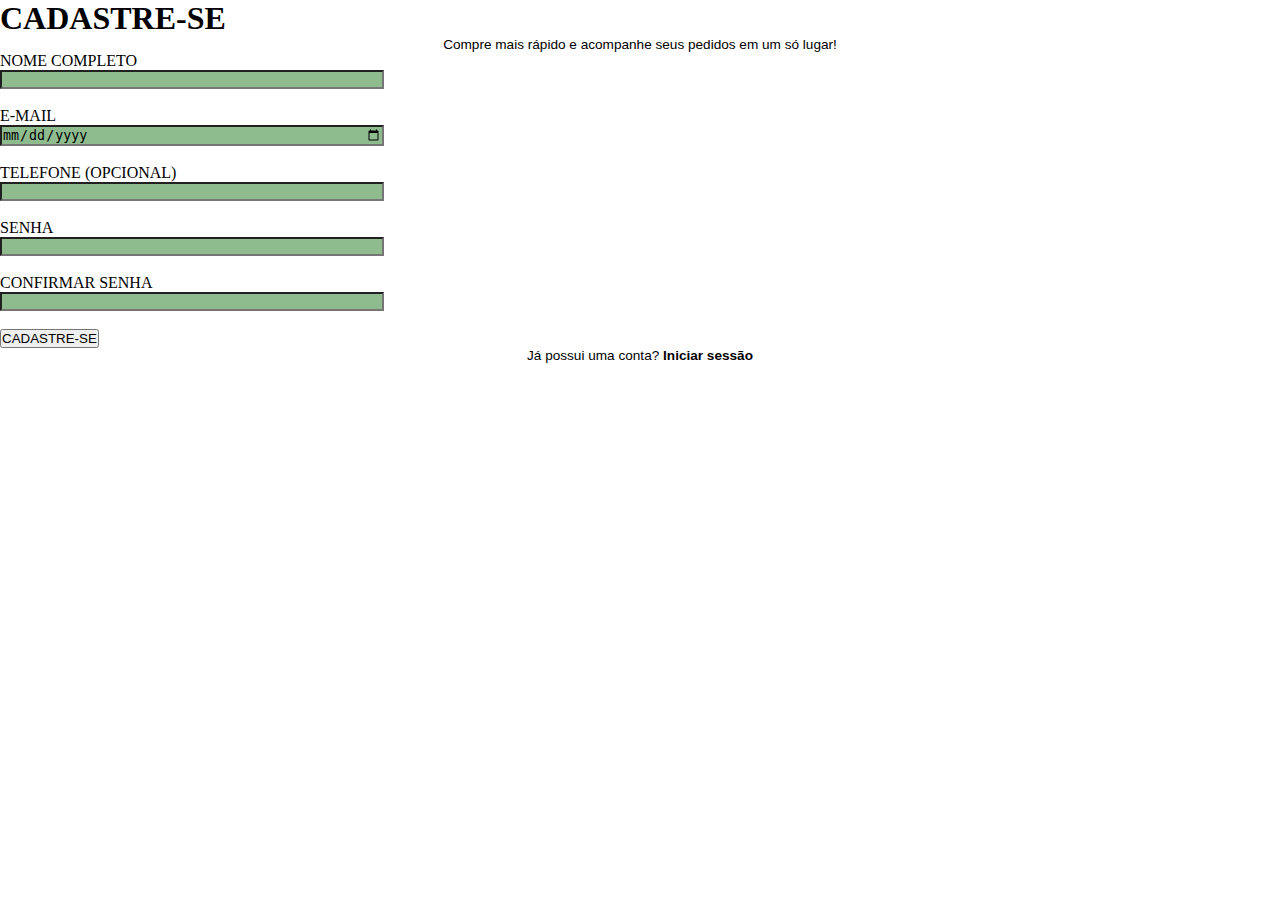
<file: cadastre-se.html>
<!DOCTYPE html>
<html lang="pt-br">
<head>
    <meta charset="UTF-8">
    <meta name="viewport" content="width=device-width, initial-scale=1.0">
   
    <link rel="stylesheet" href="./CSS/style.css">

</head>
<body>
 
        <h1> CADASTRE-SE</h1> 

        <p>Compre mais rápido e acompanhe seus pedidos em um só lugar!</p> 
        <label>NOME COMPLETO</label><br>
        <input type="text"> <br> <br>
        <label>E-MAIL</label> <br>
        <input type="date"> <br> <br>
        <label>TELEFONE (OPCIONAL)</label> <br>
        <input type="number"> <br> <br>
        <label>SENHA</label> <br>
        <input type="number"> <br> <br>
        <label>CONFIRMAR SENHA</label> <br>
        <input type="number"> <br> <br>

    </div>
     
    <button>CADASTRE-SE</button>  
    
    <P>Já possui uma conta? <B>Iniciar sessão</B></P>
    

</body>
</html>
</file>
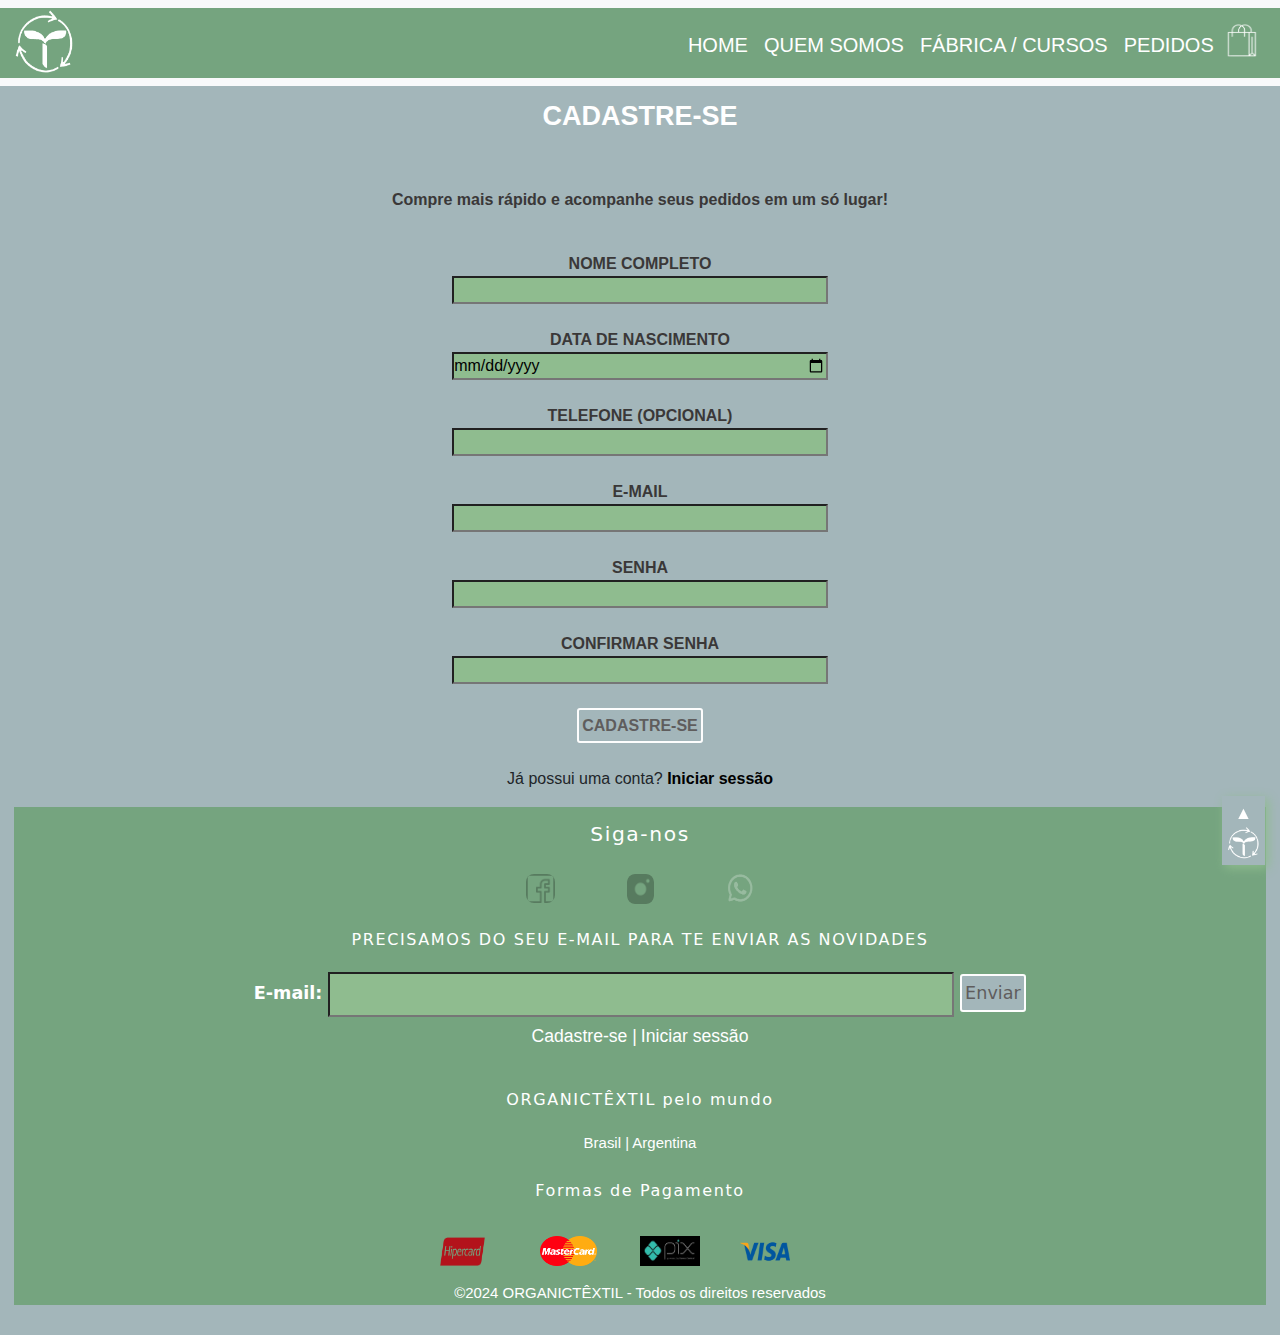
<file: index02.html>
<!DOCTYPE html>
<html lang="pt-br">
<head>
    <meta charset="UTF-8">
    <meta name="viewport" content="width=device-width, initial-scale=1.0">
    <link href="https://cdn.jsdelivr.net/npm/bootstrap@5.3.3/dist/css/bootstrap.min.css" rel="stylesheet"
      integrity="sha384-QWTKZyjpPEjISv5WaRU9OFeRpok6YctnYmDr5pNlyT2bRjXh0JMhjY6hW+ALEwIH" crossorigin="anonymous">
  
    <link rel="stylesheet" href="./CSS/style.css">

</head>
<body>

    <header id="header">
        <nav class="navbar navbar-expand-lg bg-body-tertiary">
          <div class="container-fluid">
            <img src="./IMG/logo.png" width="65px" height="70px" alt="Logo da empresa">
            <button class="navbar-toggler" type="button" data-bs-toggle="collapse" data-bs-target="#navbarNav" aria-controls="navbarNav" aria-expanded="false" aria-label="Toggle navigation">
              <span class="navbar-toggler-icon"></span>
            </button>
            <div  class="collapse navbar-collapse" id="navbarNav">
              <ul class="navbar-nav">
                <li class="nav-item">
                  <a id="letra" id="letra1" class="nav-link active" aria-current="page" href="./index.html">HOME</a>
                </li>
                <li class="nav-item">
                  <a id="letra" class="nav-link" href="./index05.html">QUEM SOMOS</a>
                </li>
                <li class="nav-item">
                  <a id="letra" class="nav-link" href="./index04.html">FÁBRICA / CURSOS</a>
                </li>
                <li class="nav-item">
                  <a id="letra" class="nav-link" href="./carrinho.html">PEDIDOS</a>
                </li>
                <li>
                  <a href=" ">
                    <a href="./carrinho.html"> <img class="sacola" src="./IMG/sacola.png"  width="38px" height="38px" alt=""> </a>
                  </a>
                </li>
              </ul> 
            </div>
          </div>
        </nav>
      </header>
    

        <div class="fundo">
            <h1 class="titulo"> CADASTRE-SE</h1> <br> <br>
         <div class="conteudosesao">
            <P class="PC"><b>Compre mais rápido e acompanhe seus pedidos em um só lugar!</b></P> <br>
            <label><b>NOME COMPLETO</b></label><br> 
            <input type="text"> <br> <br> 
            <label><b>DATA DE NASCIMENTO</b></label> <br> 
            <input type="date"> <br> <br>
            <label><b>TELEFONE (OPCIONAL)</b></label> <br>
            <input type="text"> <br> <br>
            <label><b>E-MAIL</b></label> <br>
            <input type="email"> <br> <br>
            <label><b>SENHA</b></label> <br>  
            <input type="password"> <br> <br>
            <label><b>CONFIRMAR SENHA</b></label> <br> 
            <input type="password"> <br> <br>

            <a href="./index.html"> <button class="botao2"> <b>CADASTRE-SE</b></button>  <br> <br></a>
        </div>
       
    
     <P class="PC">Já possui uma conta? <a class="sesao" href="./index03.html"><B>Iniciar sessão</B></a></P>
    
    
<footer>
      <a id="top" href="#">&#9650;<br> <img src="./IMG/logo.png" width="35em" height="35em" alt=""> </a>
      <h2 id="h2">Siga-nos</h2>
      <div class="redes">
          <a href="#"><img class="img" src="./IMG/facebook.png" width="29" height="29" /></a>
          <a href="#"><img class="img" src="./IMG/instagram.png" width="27" height="30" /></a>
          <a href="#"><img class="img" src="./IMG/whatsapp.png" width="26" height="30" /></a>
      </div>
    
      <div>
          <h2>PRECISAMOS DO SEU E-MAIL PARA TE ENVIAR AS NOVIDADES</h2>
          <div class="labelInput">
              <label><b>E-mail: </b></label>
             <span><input type="text" class="input"> <button class="botao2"> Enviar</button></span>
          </div>
          <div id="letrao">
            <p class="letras"><a href="./index02.html">Cadastre-se |</a></p><p id="sessãoca" class="letras"><a href="./index03.html">Iniciar sessão</a></p>
          </div>
          <h2>ORGANICTÊXTIL pelo mundo</h2>
          <p class="paises">Brasil | Argentina </p>
    
          <div id="pagamento">
              <h3>Formas de Pagamento</h3>
              <div id="cartao1">
                  <img src="./IMG/hipercard.png" width="45" height="29">
                  <img src="./IMG/mastercard.png" width="57" height="30">
                  <img src="./IMG/pix.jpeg" width="60" height="30">
                  <img src="./IMG/visa.png" width="50" height="37">
              </div>
          </div>
      </div>
      <p class="rodape"> ©2024 ORGANICTÊXTIL - Todos os direitos reservados</p>
</footer>

<script src="https://cdn.jsdelivr.net/npm/bootstrap@5.3.3/dist/js/bootstrap.bundle.min.js"
integrity="sha384-YvpcrYf0tY3lHB60NNkmXc5s9fDVZLESaAA55NDzOxhy9GkcIdslK1eN7N6jIeHz"
crossorigin="anonymous"></script>

</body>
</html>
</file>
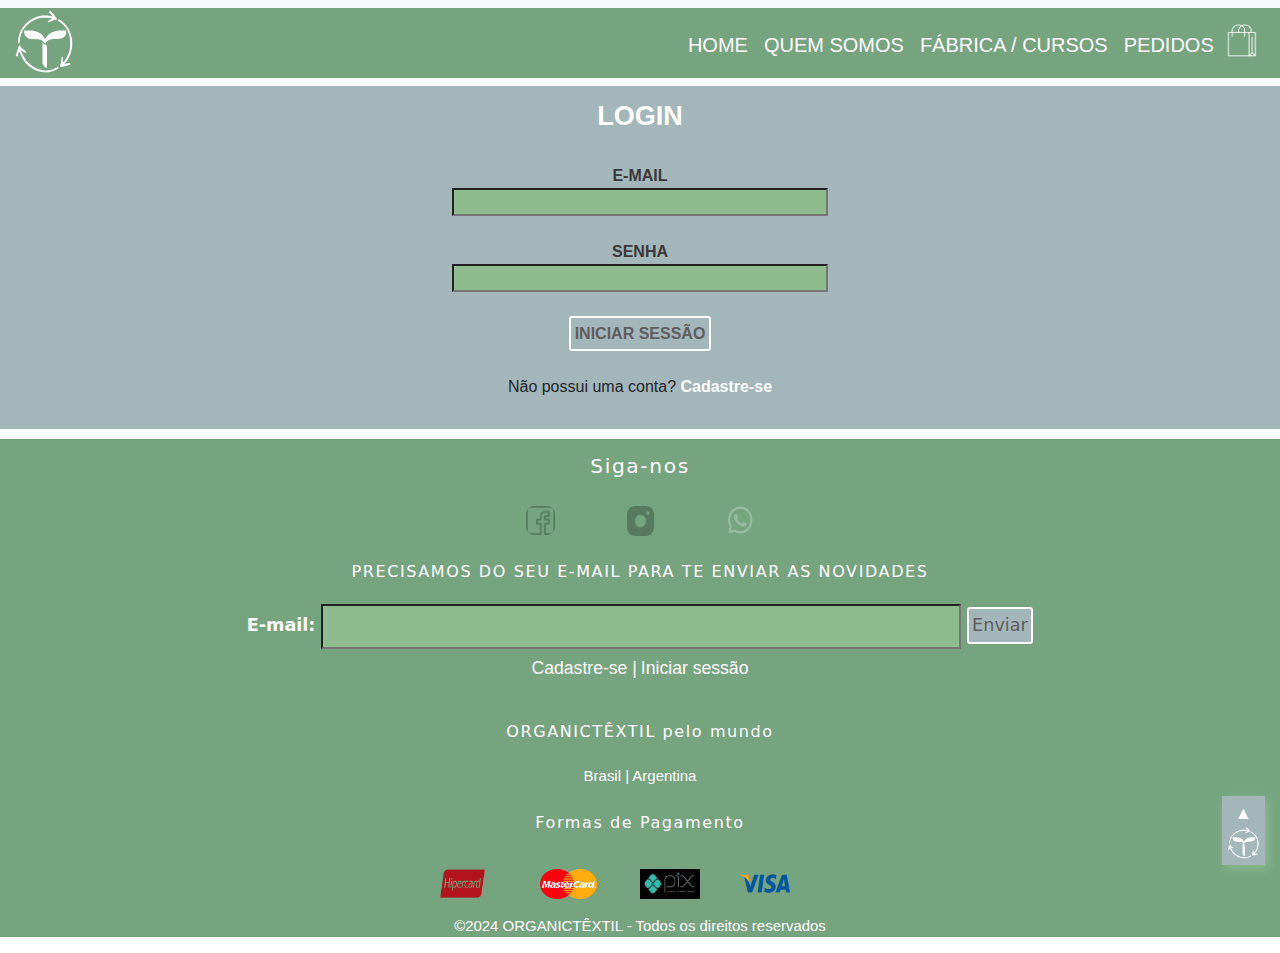
<file: index03.html>
<!DOCTYPE html>
<html lang="en">
<head>
    <meta charset="UTF-8">
    <meta name="viewport" content="width=device-width, initial-scale=1.0">
    <title>Document</title>
    <link href="https://cdn.jsdelivr.net/npm/bootstrap@5.3.3/dist/css/bootstrap.min.css" rel="stylesheet"
      integrity="sha384-QWTKZyjpPEjISv5WaRU9OFeRpok6YctnYmDr5pNlyT2bRjXh0JMhjY6hW+ALEwIH" crossorigin="anonymous">
    <link rel="stylesheet" href="./CSS/style.css">
</head>
<body>

    <header id="header">



        <nav class="navbar navbar-expand-lg bg-body-tertiary">
          <div class="container-fluid">
            <img src="./IMG/logo.png" width="65px" height="70x" alt="Logo da empresa">
            <button class="navbar-toggler" type="button" data-bs-toggle="collapse" data-bs-target="#navbarNav" aria-controls="navbarNav" aria-expanded="false" aria-label="Toggle navigation">
              <span class="navbar-toggler-icon"></span>
            </button>
            <div  class="collapse navbar-collapse" id="navbarNav">
              <ul class="navbar-nav">
                <li class="nav-item">
                  <a id="letra" class="nav-link active" aria-current="page" href="./index.html">HOME</a>
                </li>
                <li class="nav-item">
                  <a id="letra" class="nav-link" href="./index05.html">QUEM SOMOS</a>
                </li>
                <li class="nav-item">
                  <a id="letra" class="nav-link" href="./index04.html">FÁBRICA / CURSOS</a>
                </li>

                <li class="nav-item">
                  <a id="letra" class="nav-link" href="./carrinho.html">PEDIDOS</a>
                </li>
              
                <li>
                  <a href=" ">
                    <a href="./carrinho.html"> <img class="sacola" src="./IMG/sacola.png"  width="38px" height="38px" alt=""> </a>
                  </a>
                </li>
              </ul>
              
            </div>
            
          </div>
        </nav>
      
         
      </header>

    <div class="fundo">
        <h1 class="titulo"> LOGIN</h1> <br> 

        <div class="conteudosesao">
            <label><b>E-MAIL</b></label><br>
            <input type="text"> <br> <br>
            <label><b>SENHA</b></label><br>
            <input type="password"> <br> <br>

            <a href="./index.html"><button class="botao2"> <b>INICIAR SESSÃO</b></button> </a>
     
        </div> <br>
   

        <P class="PC">Não possui uma conta? <a class="sesao1" href="./index02.html"><B>Cadastre-se</B></a></P>
    </div>
    
<footer>
      <a id="top" href="#">&#9650;<br> <img src="./IMG/logo.png" width="35em" height="35em" alt=""> </a>
      <h2 id="h2">Siga-nos</h2>
      <div class="redes">
          <a href="#"><img class="img" src="./IMG/facebook.png" width="29" height="29" /></a>
          <a href="#"><img class="img" src="./IMG/instagram.png" width="27" height="30" /></a>
          <a href="#"><img class="img" src="./IMG/whatsapp.png" width="26" height="30" /></a>
      </div>
    
      <div>
          <h2>PRECISAMOS DO SEU E-MAIL PARA TE ENVIAR AS NOVIDADES</h2>
          <div class="labelInput">
              <label><b>E-mail: </b></label>
             <span><input type="text" class="input"> <button class="botao2"> Enviar</button></span>
          </div>
          <div id="letrao">
            <p class="letras"><a href="./index02.html">Cadastre-se |</a></p><p id="sessãoca" class="letras"><a href="./index03.html">Iniciar sessão</a></p>
          </div>
          <h2>ORGANICTÊXTIL pelo mundo</h2>
          <p class="paises">Brasil | Argentina </p>
    
          <div id="pagamento">
              <h3>Formas de Pagamento</h3>
              <div id="cartao1">
                  <img src="./IMG/hipercard.png" width="45" height="29">
                  <img src="./IMG/mastercard.png" width="57" height="30">
                  <img src="./IMG/pix.jpeg" width="60" height="30">
                  <img src="./IMG/visa.png" width="50" height="37">
              </div>
          </div>
      </div>
      <p class="rodape"> ©2024 ORGANICTÊXTIL - Todos os direitos reservados</p>
</footer>

    
        <script src="https://cdn.jsdelivr.net/npm/bootstrap@5.3.3/dist/js/bootstrap.bundle.min.js"
    integrity="sha384-YvpcrYf0tY3lHB60NNkmXc5s9fDVZLESaAA55NDzOxhy9GkcIdslK1eN7N6jIeHz"
    crossorigin="anonymous"></script>
        

       
</body>
</html>
</file>
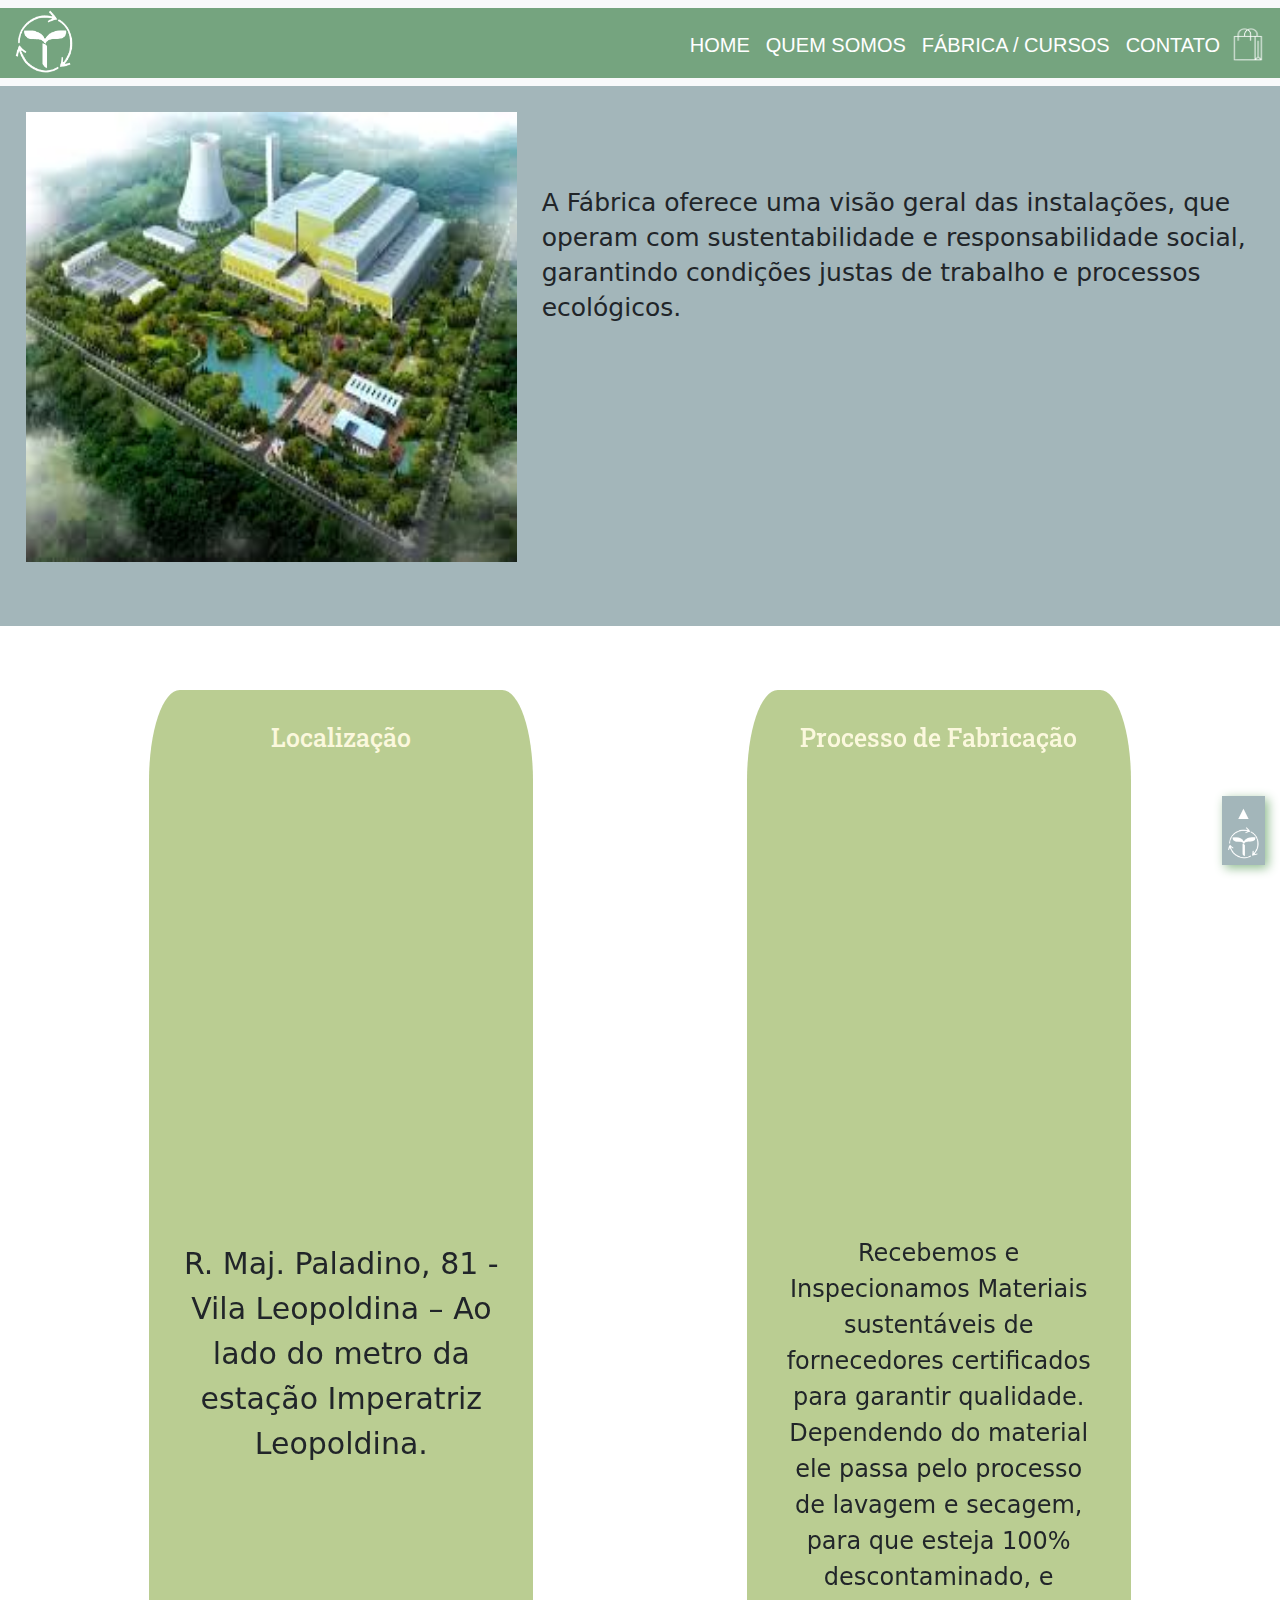
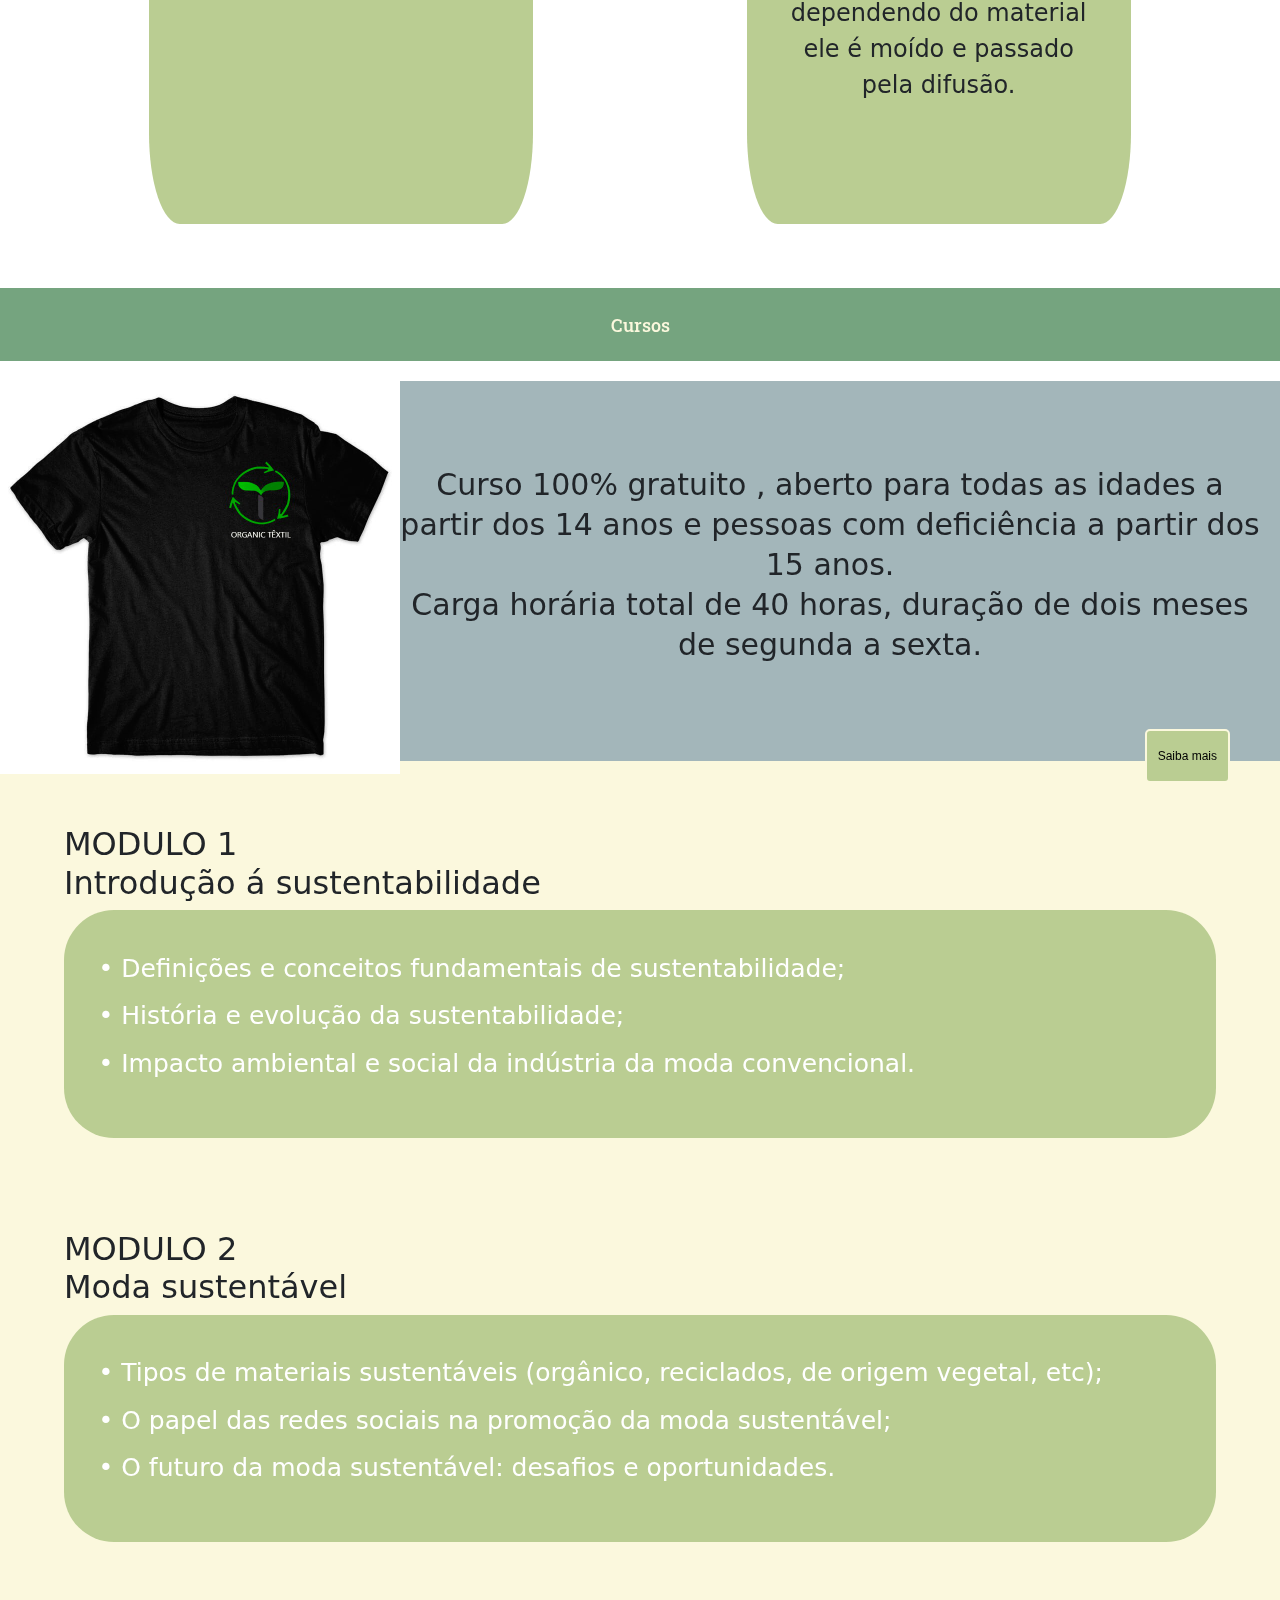
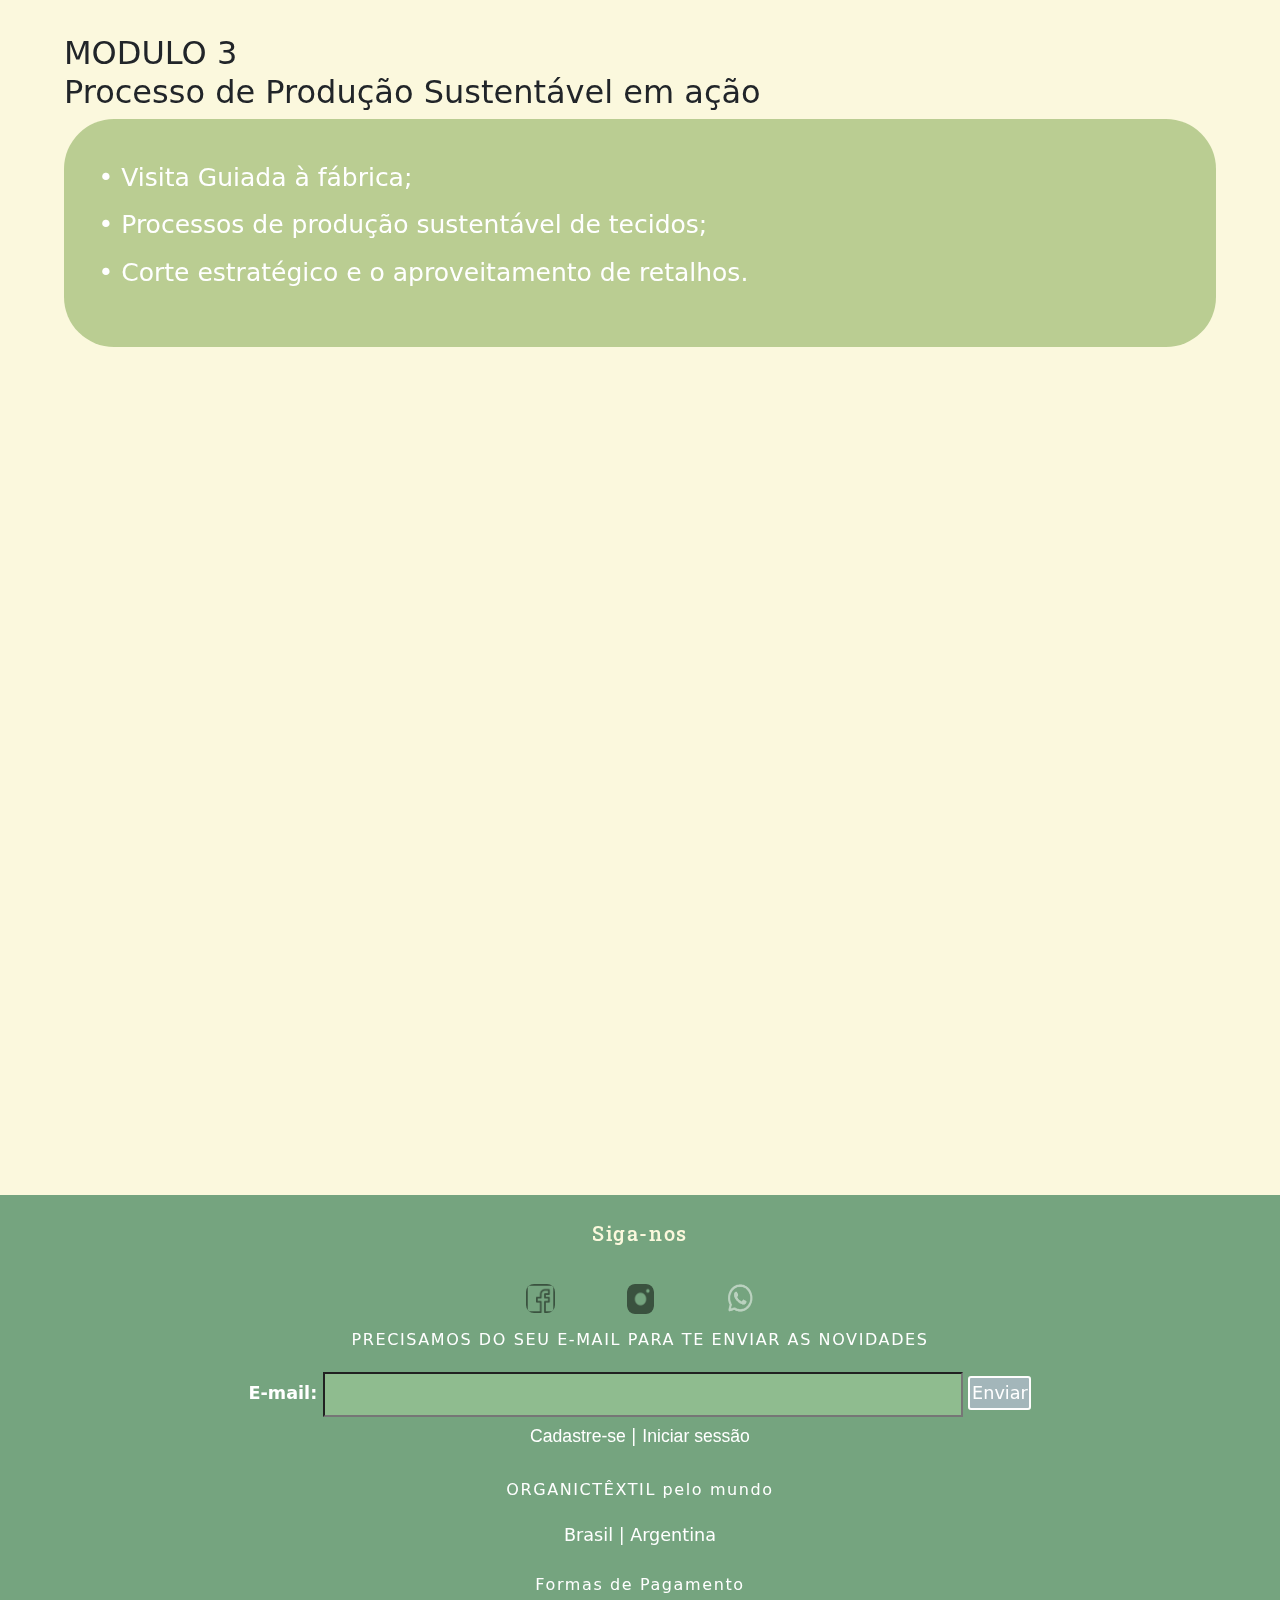
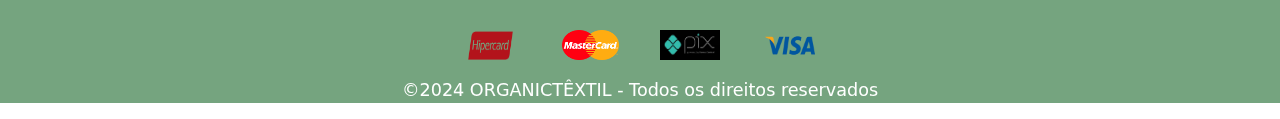
<file: index04.html>
<!DOCTYPE html>
<html lang="pt-br">

<head>
  <meta charset="UTF-8">
  <meta name="viewport" content="width=device-width, initial-scale=1.0">
  <link href="https://cdn.jsdelivr.net/npm/bootstrap@5.3.3/dist/css/bootstrap.min.css" rel="stylesheet"
    integrity="sha384-QWTKZyjpPEjISv5WaRU9OFeRpok6YctnYmDr5pNlyT2bRjXh0JMhjY6hW+ALEwIH" crossorigin="anonymous">

  <link rel="preconnect" href="https://fonts.googleapis.com">
  <link rel="preconnect" href="https://fonts.gstatic.com" crossorigin>
  <link rel="stylesheet" href="./CSS/style02.css">
  <link href="https://fonts.googleapis.com/css2?family=Roboto+Slab:wght@100..900&display=swap" rel="stylesheet">
  <title>Fábrica</title>
</head>

<body>
  <header id="header">


    <nav class="navbar navbar-expand-lg bg-body-tertiary">
      <div class="container-fluid">
        <div id="logo">
          <img src="./IMG/logo.png" width="65px" height="70x" alt="Logo da empresa">
        </div>
        <button class="navbar-toggler" type="button" data-bs-toggle="collapse" data-bs-target="#navbarNav"
          aria-controls="navbarNav" aria-expanded="false" aria-label="Toggle navigation">
          <span class="navbar-toggler-icon"></span>
        </button>
        <div class="collapse navbar-collapse" id="navbarNav">
          <ul class="navbar-nav">
            <li class="nav-item">
              <a href="./index.html" id="letra" class="nav-link active" aria-current="page" href="#">HOME</a>
            </li>
            <li class="nav-item">
              <a id="letra" class="nav-link" href="./index05.html">QUEM SOMOS</a>
            </li>
            <li class="nav-item">
              <a id="letra" class="nav-link" href="./index04.html">FÁBRICA / CURSOS</a>
            </li>
            <li class="nav-item">
              <a id="letra" class="nav-link" href="./index05.html">CONTATO</a>
            </li>
            <li>
              <a href=" ">
                <img class="sacola" src="./IMG/sacola.png" width="38px" height="38px" alt="">
              </a>
            </li>
          </ul>

        </div>

      </div>
    </nav>


  </header>

  <main>
    <div id="fundo">
      <img id="imagem2" src="./IMG/fabrica.jfif" alt="">
      <p id="parafabrica">A Fábrica oferece uma visão geral das instalações, que operam com sustentabilidade e
        responsabilidade
        social, garantindo condições justas de trabalho e processos ecológicos.</p>
    </div>
    <div id="container2">
      <div id="card1">
        <h5 class="cor">Localização</h5>

        <iframe id="mapa"
          src="https://www.google.com/maps/embed?pb=!1m18!1m12!1m3!1d3658.2541371203524!2d-46.73894527374404!3d-23.52336019806278!2m3!1f0!2f0!3f0!3m2!1i1024!2i768!4f13.1!3m3!1m2!1s0x94cef8c898d74e07%3A0x7cb0605998ec19c0!2sR.%20Maj.%20Paladino%2C%2081%20-%20Vila%20Leopoldina%2C%20S%C3%A3o%20Paulo%20-%20SP%2C%2005307-000!5e0!3m2!1spt-BR!2sbr!4v1718921956042!5m2!1spt-BR!2sbr"
          style="border:0;" allowfullscreen="" loading="lazy" referrerpolicy="no-referrer-when-downgrade"></iframe>

        <p id="Localização">R. Maj. Paladino, 81 - Vila Leopoldina – Ao lado do metro da estação Imperatriz Leopoldina.
        </p>
      </div>
      <div id="card2">
        <h5 class="cor">Processo de Fabricação</h5>
        <iframe class="iframe" src="https://www.youtube.com/embed/99Mi8GKjaao?si=60jTFEF-mqyT2Sl1"
          title="YouTube video player" frameborder="0"
          allow="accelerometer; autoplay; clipboard-write; encrypted-media; gyroscope; picture-in-picture; web-share"
          referrerpolicy="strict-origin-when-cross-origin" allowfullscreen></iframe>
        <p id="processo">Recebemos e Inspecionamos Materiais sustentáveis de fornecedores certificados para
          garantir qualidade. Dependendo do material ele passa pelo processo de lavagem e secagem, para que
          esteja 100% descontaminado, e dependendo do material ele é moído e passado pela difusão.</p>
      </div>
    </div>

    <div id="Cursos">
      <h1 id="h2">Cursos</h1>
      <!-- <button onclick="clica()" id="botaocamisa">X</button> -->
      <img onclick="clique()" id="imagem" src="./IMG/ddf15fe8-4ce2-4279-b348-63135787ff8d.jfif" alt="Camisa do curso">
      <div id="Cursos2">
        <p id="paracurso">Curso 100% gratuito , aberto para todas as idades a partir dos 14 anos e pessoas com
          deficiência a partir
          dos 15 anos.<br>Carga horária total de 40 horas, duração de dois meses de segunda a sexta.</p>
        <a target="_blank" href="https://youtube.com/shorts/BBNZoe2znXg?si=k-dwHq3TcMze3Azr">
          <button id="butao1">Saiba mais</button>
        </a>
      </div>
    </div>
    <div id="modulao">
      <div id="modulo">
        <h2 class="titulosmodos">MODULO 1<br> Introdução á sustentabilidade</h2>
        <div id="modulo1">
          <p id="sustentabilidade">
            • Definições e conceitos fundamentais de sustentabilidade;<br>

            • História e evolução da sustentabilidade;<br>

            • Impacto ambiental e social da indústria da moda convencional.</p>
        </div>

        <h2 class="titulosmodos">MODULO 2<br> Moda sustentável</h2>
        <div id="modulo2">
          <p id="moda">
            • Tipos de materiais sustentáveis (orgânico, reciclados, de origem vegetal, etc);<br>

            • O papel das redes sociais na promoção da moda sustentável;<br>

            • O futuro da moda sustentável: desafios e oportunidades.</p>
        </div>

        <h2 class="titulosmodos">MODULO 3<br> Processo de Produção Sustentável em ação</h2>
        <div id="modulo3">
          <p id="ação">
           • Visita Guiada à fábrica;<br> 

           • Processos de produção sustentável de tecidos;<br>

           • Corte estratégico e o aproveitamento de retalhos.</p>
        </div>
      </div>
  </main>

  <footer>
    <a id="top" href="#">&#9650;<br> <img src="./IMG/logo.png" width="35em" height="35em" alt=""> </a>
    <h2 id="h2">Siga-nos</h2>
    <div class="redes">
      <a href="#"><img class="img" src="./IMG/facebook.png" width="29" height="29" /></a>
      <a href="#"><img class="img" src="./IMG/instagram.png" width="27" height="30" /></a>
      <a href="#"><img class="img" src="./IMG/whatsapp.png" width="26" height="30" /></a>
    </div>

    <div>
      <h2>PRECISAMOS DO SEU E-MAIL PARA TE ENVIAR AS NOVIDADES</h2>
      <div class="labelInput">
        <label><b>E-mail: </b></label>
        <span> <input type="email" class="input"> <button class="botao4"> Enviar</button></span>
      </div>
      <p id="letras"><a href="./index02.html">Cadastre-se </a> | <a href="./index03.html">Iniciar sessão</a></p>
      <h2>ORGANICTÊXTIL pelo mundo</h2>
      <p class="paises">Brasil | Argentina</p>

      <div id="pagamento">
        <h3>Formas de Pagamento</h3>
        <div id="cartao1">
          <img src="./IMG/hipercard.png" width="45" height="29">
          <img src="./IMG/mastercard.png" width="57" height="30">
          <img src="./IMG/pix.jpeg" width="60" height="30">
          <img src="./IMG/visa.png" width="50" height="37">
        </div>
      </div>
    </div>
    <p class="rodape"> ©2024 ORGANICTÊXTIL - Todos os direitos reservados</p>
  </footer>

  <script src="https://cdn.jsdelivr.net/npm/bootstrap@5.3.3/dist/js/bootstrap.bundle.min.js"
    integrity="sha384-YvpcrYf0tY3lHB60NNkmXc5s9fDVZLESaAA55NDzOxhy9GkcIdslK1eN7N6jIeHz"
    crossorigin="anonymous"></script>
  <script src="./JS/main02.js"></script>
</body>

</html>
</file>
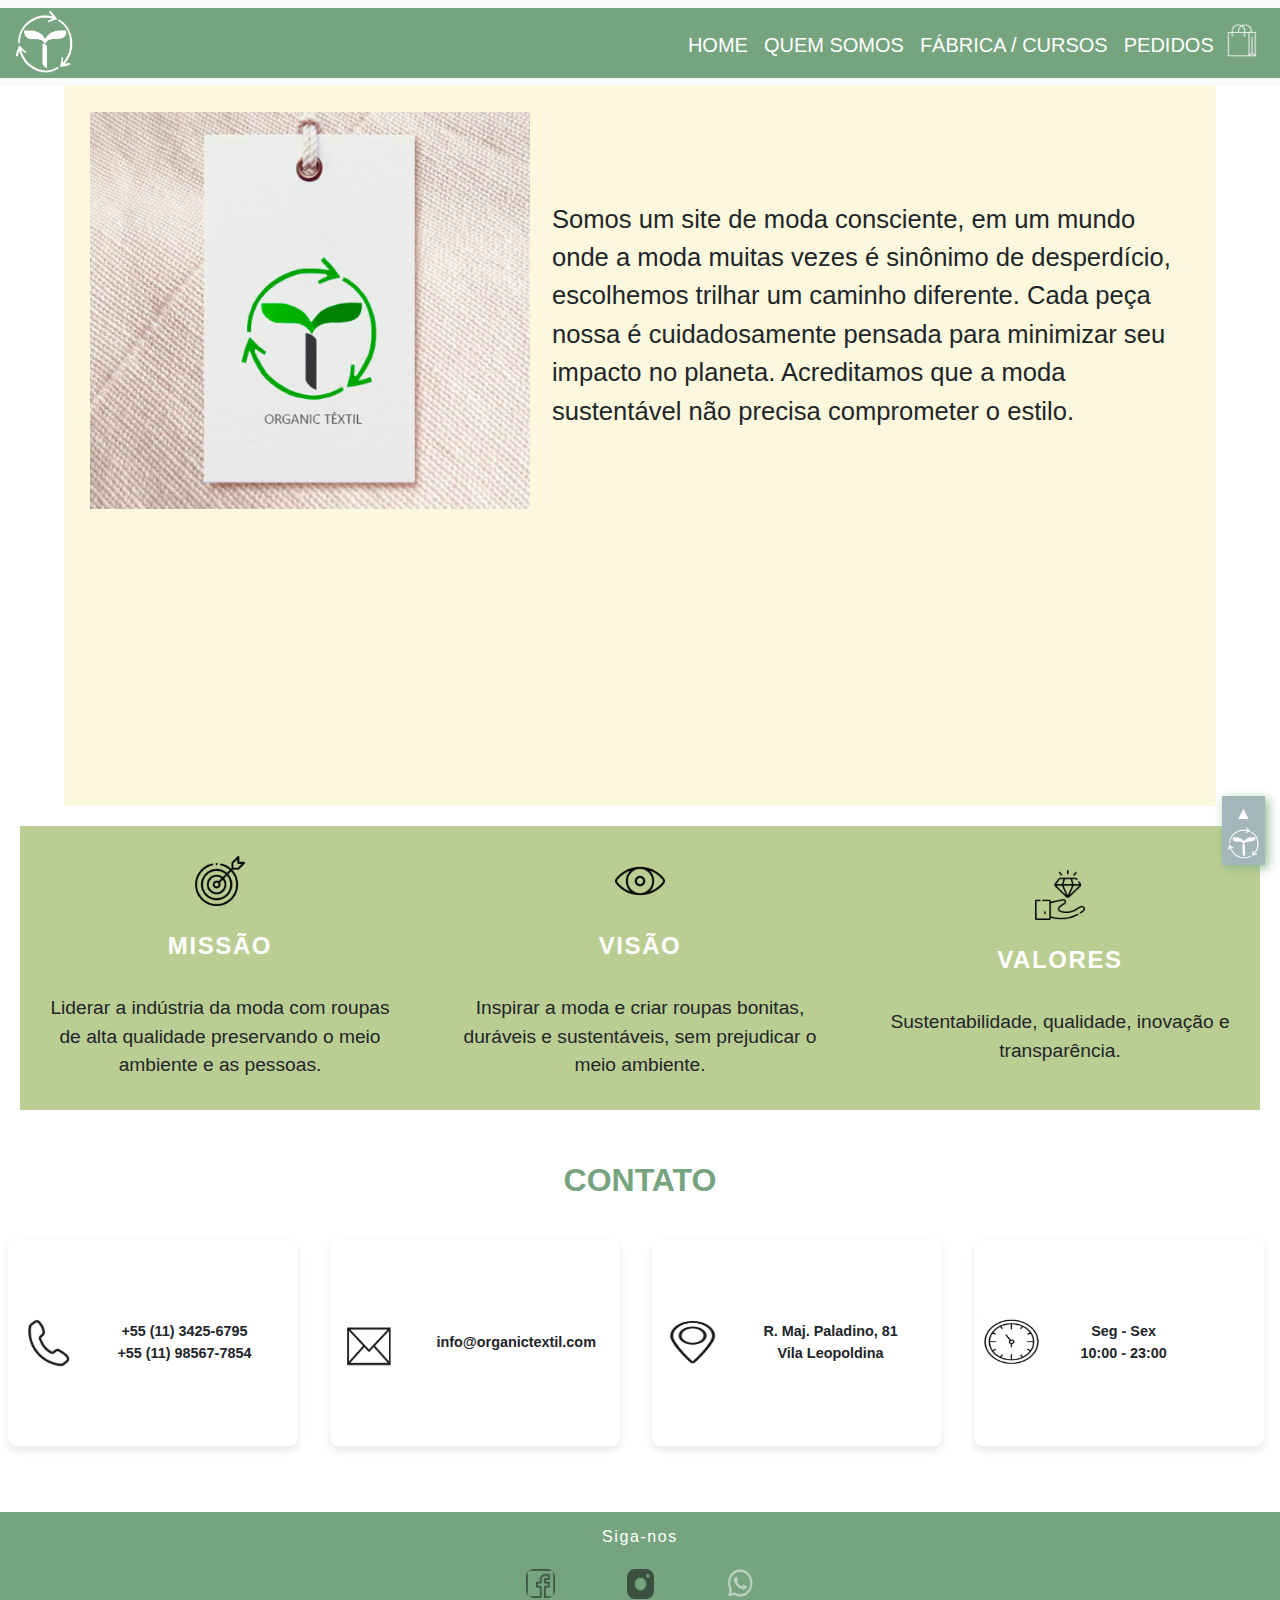
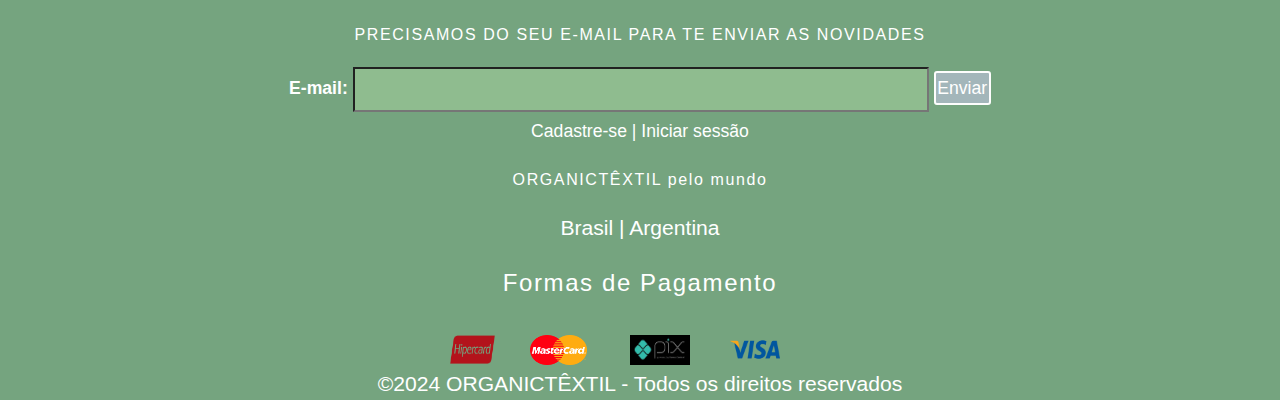
<file: index05.html>
<!DOCTYPE html>
<html lang="pt-br">
<head>
    <meta charset="UTF-8">
    <meta name="viewport" content="width=device-width, initial-scale=1.0">
    <link href="https://cdn.jsdelivr.net/npm/bootstrap@5.3.3/dist/css/bootstrap.min.css" rel="stylesheet"
    integrity="sha384-QWTKZyjpPEjISv5WaRU9OFeRpok6YctnYmDr5pNlyT2bRjXh0JMhjY6hW+ALEwIH" crossorigin="anonymous">

    <title>Quem Somos - Organic Textil</title>
    <link rel="stylesheet" href="./CSS/style03.css">
</head>
<body>
  <header id="header">



    <nav class="navbar navbar-expand-lg bg-body-tertiary">
      <div class="container-fluid">
        <img src="./IMG/logo.png" width="65px" height="70px" alt="Logo da empresa">
        <button class="navbar-toggler" type="button" data-bs-toggle="collapse" data-bs-target="#navbarNav" aria-controls="navbarNav" aria-expanded="false" aria-label="Toggle navigation">
          <span class="navbar-toggler-icon"></span>
        </button>
        <div  class="collapse navbar-collapse" id="navbarNav">
          <ul class="navbar-nav">
            <li class="nav-item">
              <a href="./index.html" id="letra" class="nav-link active" aria-current="page" href="#">HOME</a>
            </li>
            <li class="nav-item">
              <a id="letra" class="nav-link" href="./index05.html">QUEM SOMOS</a>
            </li>
            <li class="nav-item">
              <a id="letra" class="nav-link" href="./index04.html">FÁBRICA / CURSOS</a>
            </li>
            <li class="nav-item">
              <a id="letra" class="nav-link" href="./carrinho.html">PEDIDOS</a>
            </li>
            <li>
              <a href="">
                <a href="./carrinho.html"> <img class="sacola" src="./IMG/sacola.png"  width="38px" height="38px" alt=""> </a>
              </a>
            </li>
          </ul>
          
        </div>
        
      </div>
    </nav>
  
     
  </header>

    <div class="intro">
        <img class="imagemetiqueta" src="./IMG/Etiqueta.png" alt="Imagem Representativa">
        <p class="texto">Somos um site de moda consciente, em um mundo onde a moda muitas vezes é sinônimo de desperdício, escolhemos trilhar um caminho diferente. Cada peça nossa é cuidadosamente pensada para minimizar seu impacto no planeta. Acreditamos que a moda sustentável não precisa comprometer o estilo. </p>
    </div>
    <div class="section">
        <div class="itensgrid">
            <img class="movimento" src="./IMG/alvo.png" alt="Ícone de Alvo">
            <h3><b>MISSÃO</b></h3>
            <p>Liderar a indústria da moda com roupas de alta qualidade preservando o meio ambiente e as pessoas.</p>
        </div>
        <div class="itensgrid">
            <img class="movimento" src="./IMG/olho2.png" alt="Ícone de Olho">
            <h3><b>VISÃO</b> </h3>
            <p>Inspirar a moda e criar roupas bonitas, duráveis e sustentáveis, sem prejudicar o meio ambiente.</p>
        </div>
        <div class="itensgrid" >
            <img class="movimento"src="./IMG/valores.png" alt="Ícone de Diamante"> 
            <h3><b>VALORES</b></h3>
            <p>Sustentabilidade, qualidade, inovação e transparência.</p>  
        </div>
    </div>

    <h2 id="contato">CONTATO</h2>

    <section class="embaixodaslogan">
     
      <div class="icones">
      <img src="./IMG/CONTATO.png" width="63px" height="56px" alt="">
      <p class="T1"><b> +55 (11) 3425-6795 <br> +55 (11) 98567-7854</b> </p>
      </div>
      
      <div class="icones">
      <img src="./IMG/E-MAIL.png" width="60px" height="70px" alt="">  
      <p class="T1" > <b>info@organictextil.com</b></p>
      </div>
    
      <div class="icones">
      <img src="./IMG/1localizaçao.png" width="65px" height="47px" alt=""> 
      <p class="T1"> <b>R. Maj. Paladino, 81 <br> Vila Leopoldina</b> </p>
      </div>

      <div class="icones">
        <img src="./IMG/relogio.png" width="60px" height="47px" alt=""> 
        <p class="T1"> <b> Seg - Sex  <br>10:00 - 23:00 <br></b> </p>
        </div>

  </section> <br> 

    <footer>
      <a id="top" href="#">&#9650;<br> <img src="./IMG/logo.png" width="35em" height="35em" alt=""> </a>
      <h2 id="h2">Siga-nos</h2>
      <div class="redes">
          <a href="#"><img class="img" src="./IMG/facebook.png" width="29" height="29" /></a>
          <a href="#"><img class="img" src="./IMG/instagram.png" width="27" height="30" /></a>
          <a href="#"><img class="img" src="./IMG/whatsapp.png" width="26" height="30" /></a>
      </div>
  
      <div>
          <h2>PRECISAMOS DO SEU E-MAIL PARA TE ENVIAR AS NOVIDADES</h2>
          <div class="labelInput">
            <label><b>E-mail:</b></label>
           <span><input type="text" class="input"> <button class="botao4"> Enviar</button></span>
          </div>
          <p id="letras"><a href="./index02.html">Cadastre-se </a> | <a href="./index03.html">Iniciar sessão</a></p>
          <h2>ORGANICTÊXTIL pelo mundo</h2>
          <p class="paises">Brasil | Argentina </p>
  
          <div id="pagamento">
              <h3>Formas de Pagamento</h3>
              <div id="cartao1">
                  <img src="./IMG/hipercard.png" width="45" height="29">
                  <img src="./IMG/mastercard.png" width="57" height="30">
                  <img src="./IMG/pix.jpeg" width="60" height="30">
                  <img src="./IMG/visa.png" width="50" height="37">
              </div>
          </div>
      </div>
      <p class="rodape"> ©2024 ORGANICTÊXTIL - Todos os direitos reservados</p>
  </footer>
  
        <script src="https://cdn.jsdelivr.net/npm/bootstrap@5.3.3/dist/js/bootstrap.bundle.min.js"
    integrity="sha384-YvpcrYf0tY3lHB60NNkmXc5s9fDVZLESaAA55NDzOxhy9GkcIdslK1eN7N6jIeHz"
    crossorigin="anonymous"></script>
  <script src="./JS/main03.js"></script>
</body> 
</html>
</file>
<file: CSS/style.css>
* {
    padding: 0;
    margin: 0;
    box-sizing: border-box;
}

body {
    background-color: rgb(255, 255, 255);
}

#navbarNav{
    background-color: #75A47F; 
    margin-top: 0.5em;
    margin-bottom: 0.3em;
    margin-left: 48%;
}


nav ul {
    list-style-type: none;
    float: right;
}

.sacola{
    overflow: visible;
}

.container-fluid{
    background-color: #75A47F; 
}


#letra {
    color: #fff;
    text-decoration: none;
    font-size: 125%;
    font-family: 'Poppins', sans-serif;

}

#letra:hover{
   color: #a3b6ba;
}

/* CONTEUDO */


.embaixodaslogan {
    display: grid;
    grid-template-columns: repeat(auto-fit, minmax(15rem, 1fr));
    gap: 0.5rem;
    column-gap: 4;
    padding-top: 2rem;
    padding-bottom: 2rem;
    background-color: rgb(255, 255, 255);
}

.icones {
    background-color:#a3b6ba;
    display: flex;
    align-items: center;
    border-radius: 0.5rem;
    padding: 0.5rem;
    gap: 0.5rem;
    margin-left: 2rem;
    margin-right: 2rem;
    box-shadow: 0 4px 8px rgba(0, 0, 0, 0.1);
    transition: transform 0.3s ease, box-shadow 0.3s ease, background-color 0.3s ease;
}

.icones:hover {
    transform: scale(1.1);
    box-shadow: 0 8px 16px rgba(0, 0, 0, 0.2); 
    background-color:#8FBC8F; 
}

p{
text-align: center;
font-size: 85%;
font-family: 'Poppins', sans-serif;
}

.partedecima {
    display: grid;
    grid-template-columns: repeat(auto-fit, minmax(15rem, 1fr));
    gap: 0.5rem;
    column-gap: 4;
    padding-top: 2rem;
    padding-bottom: 2rem;
    background-color: rgb(255, 255, 255);
    box-shadow: 0 4px 8px rgba(0, 0, 0, 0.1);
   
}


.icones1 {
    background-color: #FBF8DD;
    align-items: center;
    border-radius: 0.5rem;
    padding: 0.5rem;
    gap: 0.5rem;
    margin-left: 2rem;
    margin-right: 2rem;
} 

#imagem{
    text-align: center;
}

legend{
    text-align: center;
    font-size: 100%;
    font-family: 'Poppins', sans-serif;
}


.botao1{
    text-align: center;
}

.botao{
    border: 1px solid rgb(253, 253, 253);
    background-color: #BACD92;
    border-radius: 3px;
    color: rgb(95, 93, 93);
}
    
.botao:hover{
    color: white;
    background-color: #8FBC8F;
}
    

.botao2{
    border: 2px solid rgb(253, 253, 253);
    border-radius: 3px;
    color: rgb(95, 93, 93);
    background-color: #a3b6ba;
    padding: 0.2em;
}
        
.botao2:hover{
    color: rgb(70, 69, 69);
    background-color: #fafafa;
}
        
.partedebaixo {
    display: grid;
    grid-template-columns: repeat(auto-fit, minmax(15rem, 1fr));
    gap: 0.5rem;
    column-gap: 4;
    padding-top: 2rem;
    padding-bottom: 2rem;
    background-color: rgb(255, 255, 255);
    box-shadow: 0 4px 8px rgba(0, 0, 0, 0.1);
}

.acessorio {
    display: grid;
    grid-template-columns: repeat(auto-fit, minmax(15rem, 1fr));
    gap: 0.5rem;
    column-gap: 4;
    padding-top: 2rem;
    padding-bottom: 2rem;
    background-color: rgb(255, 255, 255);
    box-shadow: 0 4px 8px rgba(0, 0, 0, 0.1);
}
        
.img10 { 
        padding-top: 2rem;
        padding-bottom: 4rem;
        background-color:#a3b6ba;
}

#imagem3 {
        float: right;
        gap: 0.5rem;
        margin-right: 5%;
        transition: 0.3s ease transform;
} 

#imagem3:hover{
        transform: scale(0.95);
}


/*Carrousel*/

.col{
margin-bottom: 6%;
align-items: center;
justify-content: center;
}
 
.card-title{
    text-align: center;
    font-size: 18px;
    color: rgb(95, 93, 93);
}

.card-text{
    text-align: center;
    font-size: 18px;
    color: rgb(71, 70, 70);
}


/*Card acima do rodapé*/

#card{
    background-color:#a3b6ba;
    padding: 2rem;
    width: 100%;
    height: 74vh;  
    transition: 0.3s;

}

.cor{
    font-weight: bolder;
    text-align: center;
    margin-top: 0.5px;
    margin-bottom: 5px;
    font-size: 25px;
    color: #FBF8DD;
    font-family: 'Poppins', sans-serif;
    letter-spacing: 0.1rem;
}

.titulo{
 text-align: center;
 font-family: 'Poppins', sans-serif;
 font-size: 27px;
 color:white;
 font-weight: bold;

}

.titulo6{
    text-align: center;
    font-family: 'Poppins', sans-serif;
    font-size: 27px;
    color: black;
    font-weight: bold;
    margin-bottom: 2%;
   }


.carousel-control-next-icon{
background-color:#75A47F;
}

.carousel-control-prev-icon{
background-color:#75A47F;
}

/*Card acima do rodapé*/

#card{
    background-color:#a3b6ba;
    padding: 2rem;
    width: 100%;
    height: 74vh;  
    transition: 0.3s;
}

.cor{
    font-weight: bolder;
    text-align: center;
    margin-top: 0.5px;
    margin-bottom: 5px;
    font-size: 25px;
    color: #FBF8DD;
    font-family: 'Poppins', sans-serif;
    letter-spacing: 0.1rem;
}

#paragrafocard{
    text-align: center;
    font-size: 1.2rem;
    font-family: 'Poppins', sans-serif;
    color: #fff;
    letter-spacing: 0.05rem;    
}



/* Rodape  */

footer{
    color: #fff;
    font-size: 1.1rem;
    text-align: center;
    background-color: #75A47F;
} 

.letras{
    font-size: 1.1rem;
}

.letras:hover{
     font-weight: 700;
}

#letrao{
    display: flex;
    flex-direction: row;
    justify-content: center;
}

#sessãoca{
    margin-left: 4px;
}

footer h2 {
    color: #fff;
    font-size: 1rem;
    margin-top: 10px;
    text-align: center;
    padding-top: 15px;
    padding-bottom: 15px;
    letter-spacing: 0.1rem;
}

.redes{
    display: grid;
    grid-template-columns: 100px 100px 100px;
    align-items: center;
    justify-content: center;
    opacity: 0.5;
}

.img {
    margin-bottom: 1px;
    list-style-type: none;
    border-radius: 0.5rem;
    opacity: 0.5;
}

.redes:hover img {
    opacity: 50;
    background-color: #a3b6ba;
    letter-spacing: 0.5rem;
 }

#h2{
    font-size: 115%;
    margin-bottom: 1%;
}

#pagamento{
    justify-content: center;
}

#cartao1{
    display: grid;
    grid-template-columns: 100px 100px 100px 100px;
    align-items: center;
    justify-content: center;
    margin-bottom: 1%;
}

h3{
    color: #fff;
    font-size: 1rem;
    margin-top: 20px;
    text-align: center;
    padding-top: 6px;
    padding-bottom: 25px;
    letter-spacing: 0.1rem;
}

.input{
    width: 50%;
    padding: 10px;
    font-size: 14px;
    background-color:#8FBC8F;
    margin-bottom: 6px;
}

a{
    justify-content: center;     
    font-family: 'Poppins', sans-serif;
    color: #fff;
    text-decoration: none;
}


#botaofooter{
    border: 2px solid rgb(253, 253, 253);
    border-radius: 3px;
    color: rgb(95, 93, 93);
    background-color: #a3b6ba;
    padding: 0.2em;
}
        
.botao2:hover{
    color: rgb(70, 69, 69);
    background-color: #fafafa;
}
    

.sesao{
color: black;
}

.conteudosesao{
text-align: center;
font-family: 'Poppins', sans-serif;
font-size: 1rem;
color: rgb(58, 56, 56);;
}

.fundo{
    background-color: #a3b6ba;
    padding: 14px;
}

.PC{
    font-size: 1rem;
}

input{
background-color:#8FBC8F;
width: 30%;
}

.botao4{
    border: 2px solid rgb(253, 253, 253);
    border-radius: 3px;
    color: rgb(255, 255, 255);
    background-color: #a3b6ba;
    padding: 0.1em;
    position: fixed;
    
}
        
.botao4:hover{
    color: rgb(70, 69, 69);
    background-color: #fafafa;
}

#top{
    text-decoration: none;
    background-color: #a3b6ba;
    color: rgb(255, 255, 255);
    padding: 4px;
    position: fixed;
    right:15px;
    bottom: 35px;
    box-shadow: 3px 3px 10px #8FBC8F;
    }




/* carrousel */

.carrouselt{
    color: blue;
    }
    
    .jumbotron{
    background-color: rgb(196, 193, 193);
    }
    
    #jumbotronresumo{
        background-color: rgb(161, 133, 133);
        }






    
@media (max-width: 390px) {
    
    #paragrafocar{
    width: 100%;
    } 
    .botao4{
        width: 20%;
        font-size: 14px;
    }
    .labelInput{
        display: grid;
        grid-template-rows: 28px 76px
    }
    .input{
        width: 70%;
    }
    .img10{
        float: none;
    }
    #cartao1{
        grid-template-columns: 50px 50px 60px 50px;
        column-gap: 10px;
    }
   
    #imagem3{
        float: none;
        display: flex;
        width: 100%;
    }
    input{
        background-color:#8FBC8F;
        width: 60%;
    }

    .row{
        margin-left: 8%;
    }      
    
    .titulo6{
    text-align: center;
    }

    #top{
        text-decoration: none;
        background-color: #a3b6ba;
        color: rgb(255, 255, 255);
        padding: 4px;
        position: fixed;
        right:15px;
        bottom: 35px;
        box-shadow: 3px 3px 10px #8FBC8F;
        }



}

@media(min-width:430px) and (max-width:809px){
    .textoslogos{
        margin-top: 2%;
    }
    #mundo1{
        margin-left: 12%;
    }
    #cartao{
         margin-left: 16%;
    }
    #caminhao{
        margin-left: 8%;
    }
    #freteg{
         margin-left: 12%;
    }
    #cartaocompras{
        padding: 0px;
    }
}


@media (min-width: 1280px) {
    .row{
        margin-left: 3.8%;
    }
}

@media(max-width: 430px){
    .row{
        margin-left: 10%;
    }

 
    
}
</file>
<file: CSS/style02.css>
*{
    margin:auto;
    padding: auto;
}

#header{
    margin-bottom: auto;
}

#navbarNav{
    background-color: #75A47F; 
    margin-top: 0.5em;
    margin-bottom: 0.3em;
    margin-left: 48%;
}

nav ul {
    list-style-type: none;
    float: right;
}

.sacola{
    overflow: visible;
}

.container-fluid{
    background-color: #75A47F; 
}

#letra {
    color: #fff;
    text-decoration: none;
    font-size: 125%;
    font-family: 'Poppins', sans-serif;
}

#letra:hover{
   color: #a3b6ba;
}

#imagem2{
    float: left;
    margin-right: 2%;
    width: 40%;
    height: 50vh;
}

#parafabrica{
    font-size: 25px;
    margin-top: 6%;
    line-height: 140%;
}

#fundo{
    background-color: #A3B6BA;
    line-height: 120%;
    height: 60vh;
    margin-bottom: 5%;
    padding: 2%;
    margin-top: 0%;
    width: 100%;
    box-sizing: border-box;
}

#card1{
    background-color: #BACD92;
    padding: 2rem;
    width: 30%;
    height: 126vh;
    border-radius: 8%;
    margin-right: 5%;
}

#card2{
    background-color: #BACD92;
    padding: 2rem;
    width: 30%;
    height: 126vh;
    border-radius: 8%;
}

#container2{
    display: flex;
    margin-bottom: 2%;
}

.cor{
    text-align: center;
    margin-top: 1px;
    font-size: 25px;
    color: #FBF8DD;
    font-family: "Roboto Slab", serif;
}

iframe{
    border-radius: 10px;
    margin-top: 11px;
    margin-bottom: 18px;
    width: 100%;
    height: 40%;
}
#mapa{
    height: 40%;
}

#Localização{
    text-align: center;
    font-size: 30px;
    margin-top: 5%;
}

#processo{
    text-align: center;
    font-size: 24px;
    margin-top: 3%;
}

#Cursos{
    margin-top: 5%;
}


#h2{
    background-color: #75A47F;
    color: #FBF8DD;
    text-align:center;
    padding: 2%;
    font-family: "Roboto Slab", serif; 
}

#imagem{
    float: left;
    height: 400px;
    animation: pracima 2.0s infinite ease-in-out;
}

#imagem:hover{
    -webkit-transform: scale(1.1);
    -moz-transform: scale(1.1);
    -o-transform: scale(1.1);
    -ms-transform: scale(1.1);
     transform: scale(1.1);
} 

@keyframes pracima{
    50% {
        transform: translateY(-3%)
    }
}


/* #botaocamisa{
     display: none;
} */

#paracurso{
    text-align: center;
    margin-top: 6%;
    font-size: 30px;
    line-height: 40px;
}

#Cursos2{
    background-color: #A3B6BA;
    padding: 20px;
    height: 380px;
    margin-left: 11rem;
    margin-top: 20px;
}

#butao1{
    background-color:#BACD92;
    padding: 8px;
    width: 8%;
    height: 6vh;
    font-size: 12px;
    border: 2px solid #FBF8DD;
    border-radius: 5px;
    margin-left: 70%; 
    margin-top: 4em; 
    align-items: center;
}

#butao1:hover{
    background-color:#FBF8DD ;
    border: 3px solid  #BACD92;
    -webkit-transform: scale(1.2);
    -moz-transform: scale(1.2);
    -o-transform: scale(1.2);
    -ms-transform: scale(1.2);
    transform: scale(1.2);
}

#modulo{
    background-color:#FBF8DD;
    padding: 5%;
    height: 226vh;
}

/*Cursos Módulo 3*/
#modulo1{
    background-color: #BACD92;
    padding: 3%;
    border-radius: 50px;
    margin-bottom: 8%;
}

#modulo1:hover{
    -webkit-transform: scale(1.2);
    -moz-transform: scale(1.2);
    -o-transform: scale(1.2);
    -ms-transform: scale(1.2);
    transform: scale(1.2);
    width: 88%;
}

#h2m{
    margin-bottom: 2%;
}

#sustentabilidade{
    line-height: 190%;
    font-size: 25px;
    color: white;
}

/*Cursos Módulo 2*/
#modulo2{
    background-color: #BACD92;
    padding: 3%;
    border-radius: 50px;
    margin-bottom: 8%;
}

#modulo2:hover{
    -webkit-transform: scale(1.2);
    -moz-transform: scale(1.2);
    -o-transform: scale(1.2);
    -ms-transform: scale(1.2);
    transform: scale(1.2);
    width: 88%;
}

#modasus{
    margin-bottom: 2%;
}

#moda{
    line-height: 190%;
    font-size: 25px;
    color: white;
}

#modulo3{
    background-color: #BACD92;
    padding: 3%;
    border-radius: 50px;
    margin-bottom: 8%;
}

#modulo3:hover{
    -webkit-transform: scale(1.2);
    -moz-transform: scale(1.2);
    -o-transform: scale(1.2);
    -ms-transform: scale(1.2);
    transform: scale(1.2);
    width: 88%;
}

#Produção{
    margin-bottom: 2%;
}

#ação{
    line-height: 190%;
    font-size: 25px;
    color: white;
}

footer{
    color: #fff;
    font-size: 1.1rem;
    text-align: center;
    background-color: #75A47F;
    /* margin-top: 250px; */
} 

#letras{
    font-size: 1.1rem;
}

#letras:hover{
    font-weight: 700;
}

footer h2 {
    color: #fff;
    font-size: 1rem;
    
    text-align: center;
    padding-top: 15px;
    padding-bottom: 15px;
    letter-spacing: 0.1rem;
}

.img {
    margin-bottom: 1px;
    list-style-type: none;
    border-radius: 0.5rem;
    opacity: 0.5;
}

.redes{
    display: grid;
    grid-template-columns: 100px 100px 100px;
    align-items: center;
    justify-content: center;
}

.redes:hover img {
   opacity: 50;
   background-color: #a3b6ba;
   letter-spacing: 0.5rem;
}

#h2{
    font-size: 115%;
    margin-bottom: 1%;
}

#pagamento{
    align-items: center;
}

#cartao1{
    display: grid;
    grid-template-columns: 100px 100px 100px 100px;
    align-items: center;
    justify-content: center;
    margin-bottom: 1%;
}

h3{
    color: #fff;
    font-size: 1rem;
    margin-top: 20px;
    text-align: center;
    padding-top: 6px;
    padding-bottom: 25px;
    letter-spacing: 0.1rem;
}

.input{
    width: 50%;
    padding: 10px;
    font-size: 14px;
    background-color:#8FBC8F;
    margin-bottom: 6px;
}

a{
    justify-content: center;     
    font-family: 'Poppins', sans-serif;
    color: #fff;
    text-decoration: none;
}

.botao4{
    border: 2px solid rgb(253, 253, 253);
    border-radius: 3px;
    color: rgb(255, 255, 255);
    background-color: #a3b6ba;
    padding: 0.1em;

}
        
.botao4:hover{
    color: rgb(70, 69, 69);
    background-color: #fafafa;
}

#top{
    text-decoration: none;
    background-color: #a3b6ba;
    color: rgb(255, 255, 255);
    padding: 4px;
    position: fixed;
    right:15px;
    bottom: 35px;
    box-shadow: 3px 3px 10px #8FBC8F;
}


@media (max-width: 330px){
    body{
        width: 100%;
    }
    #logo{
        margin-left: 1em;
    }
    #fundo{
        height: 88vh;
        box-sizing: border-box;
    }
    #parafabrica{
        font-size: 20px;
    }
    #imagem2{
        float: none;
        width: 100%;
    }
    #container2{
        display: grid;
        grid-template-columns: 100%;
        grid-template-rows: repeat(2, 1fr);
        row-gap: 20px;
    }
    #card1, #card2{
       width: 90%;
       height: 112vh;
    }
    .iframe{
        height: 30vh;
    }
    #mapa{
        height: 30vh;
    }
    #imagem{
        width: 100%;
        height: 46vh;
        margin-left: 0;
        margin-bottom: 5%;
    }
    #paracurso{
        font-size: 20px;
    }
    #Localização{
        font-size: 20px;
        margin-top: 12%;
    }
    #processo{
        font-size: 8px;
    }
    #Cursos2{
    height: 114vh;
    margin-left: 0;
    margin-top: 0;
    }
    #butao1{
        margin-left: 14em;
        width: 30%;
        height: 6vh;
        padding: 2%;
    }
    #butao1:hover{
        -webkit-transform: scale(1.2);
        -moz-transform: scale(1.2);
        -o-transform: scale(1.2);
        -ms-transform: scale(1.2);
         transform: scale(1.2);
         font-size: 10px;
         margin-left: 16em;
}
    .botao4{
        width: 20%;
        font-size: 14px;
    }
    #modulo1:hover{
        -webkit-transform: scale(1.1);
        -moz-transform: scale(1.1);
        -o-transform: scale(1.1);
        -ms-transform: scale(1.1);
        transform: scale(1.1);
    }
    #modulo2:hover{
        -webkit-transform: scale(1.1);
        -moz-transform: scale(1.1);
        -o-transform: scale(1.1);
        -ms-transform: scale(1.1);
        transform: scale(1.1);
    }
    #modulo3:hover{
        -webkit-transform: scale(1.1);
        -moz-transform: scale(1.1);
        -o-transform: scale(1.1);
        -ms-transform: scale(1.1);
        transform: scale(1.1);
    }
    .labelInput{
        display: grid;
        grid-template-rows: 28px 76px;
    }
    .input{
        width: 76%;
    }
    .redes{
        margin-top: 12px;
    }
    #modulo{
        text-align: center;
        height: 340vh;
    }
    #h2m{
        margin-bottom: 10%;
    }
    #modasus{
       margin-bottom: 12%;
    }
    #Produção{
        margin-bottom: 12%;
    }
    #cartao1{
        grid-template-columns: 50px 50px 50px 50px;
        column-gap: 20px;
    }
    #header{
        width: 100%;
    }
    #butao{
        width: 8%;
    }
    .navbar-toggler{
        margin-left: 2em;
    }
    .container-fluid{
        padding: 4%;
    }

    #top{
        text-decoration: none;
        background-color: #a3b6ba;
        color: rgb(255, 255, 255);
        padding: 4px;
        position: fixed;
        right:15px;
        bottom: 35px;
        box-shadow: 3px 3px 10px #8FBC8F;
        }
}

/* @media(max-width: 350px){
    #imagem2{
        float: none;
        width: 100%;
    }
    #logo{
        margin-left: 1em;
    }
      #fundo{
        height: 92vh;
      }
      #parafabrica{
        font-size: 22px;
      }
      #container2{
        display: grid;
        grid-template-columns: repeat(1, 1fr);
      }
      #card1, #card2{
        margin-bottom: 2%;
        width: 90%;
      }
      #Localização{
        font-size: 26px;
      }
      #processo{
        font-size: 16px;
        font-weight: 700;
      }
      #imagem{
        width: 100%;
        float: none;
      }
      #Cursos2{
        margin: 0;
        width: 100%;
        height: 88vh;
      }
      #butao1{
        width: 26%;
        margin-top: 2%;
       font-size: 10px;
      }
      #h2{
        padding: 4%;
      }
      #modulo{
        height: 300vh;
      }
      #modulo1, #modulo2, #modulo3{
        text-align: center;
      }
      #modulo1:hover{
        -webkit-transform: scale(1.1);
        -moz-transform: scale(1.1);
        -o-transform: scale(1.1);
        -ms-transform: scale(1.1);
        transform: scale(1.1);
    }
    #modulo2:hover{
        -webkit-transform: scale(1.1);
        -moz-transform: scale(1.1);
        -o-transform: scale(1.1);
        -ms-transform: scale(1.1);
        transform: scale(1.1);
    }
    #modulo3:hover{
        -webkit-transform: scale(1.1);
        -moz-transform: scale(1.1);
        -o-transform: scale(1.1);
        -ms-transform: scale(1.1);
        transform: scale(1.1);
    }
    #cartao1{
        grid-template-columns: 70px 80px 80px 80px;
    }
} */


/* @media(max-width: 375px){
    #logo{
        margin-left: 1em;
    }
    #imagem2{
        float: none;
        width: 100%;
    }
    #fundo{
        height: 100vh;
    }
     #container2{
        display: grid;
        grid-template-columns: repeat(1, 1fr);
      }
      #card1, #card2{
        margin-bottom: 2%;
        width: 90%;
        height: 130vh;
      }
      #Localização{
        font-size: 26px;
      }
      #processo{
        font-size: 18px;
        font-weight: 700;
     }
     #imagem{
        width: 100%;
        float: none;
      }
      #Cursos2{
        margin: 0;
        width: 100%;
        height: 88vh;
      }
      #butao1{
        width: 30%;
        margin-top: 2%;
        font-size: 12px;
      }
      #h2{
        padding: 4%;
     }
      #modulo{
        height: 300vh;
      }
     #modulo1, #modulo2, #modulo3{
        text-align: center;
     }
     #modulo1:hover{
       -webkit-transform: scale(1.1);
       -moz-transform: scale(1.1);
       -o-transform: scale(1.1);
       -ms-transform: scale(1.1);
        transform: scale(1.1);
    }
     #modulo2:hover{
       -webkit-transform: scale(1.1);
       -moz-transform: scale(1.1);
       -o-transform: scale(1.1);
       -ms-transform: scale(1.1);
       transform: scale(1.1);
   }
   #modulo3:hover{
       -webkit-transform: scale(1.1);
       -moz-transform: scale(1.1);
       -o-transform: scale(1.1);
       -ms-transform: scale(1.1);
        transform: scale(1.1);
   }
   #cartao1{
       grid-template-columns: 70px 80px 80px 80px;
   }
   } */

/* @media(max-width: 390px){
    #logo{
        margin-left: 1em;
    }
    #imagem2{
        float: none;
        width: 100%;
    }
    #fundo{
        height: 100vh;
    }
     #container2{
        display: grid;
        grid-template-columns: repeat(1, 1fr);
      }
      #card1, #card2{
        margin-bottom: 2%;
        width: 90%;
        height: 130vh;
      }
      #Localização{
        font-size: 26px;
      }
      #processo{
        font-size: 18px;
        font-weight: 700;
     }
     #imagem{
        width: 100%;
        float: none;
      }
      #Cursos2{
        margin: 0;
        width: 100%;
        height: 88vh;
      }
      #butao1{
        width: 30%;
        margin-top: 2%;
        font-size: 12px;
      }
      #h2{
        padding: 4%;
     }
      #modulo{
        height: 300vh;
      }
     #modulo1, #modulo2, #modulo3{
        text-align: center;
     }
     #modulo1:hover{
       -webkit-transform: scale(1.1);
       -moz-transform: scale(1.1);
       -o-transform: scale(1.1);
       -ms-transform: scale(1.1);
        transform: scale(1.1);
    }
     #modulo2:hover{
       -webkit-transform: scale(1.1);
       -moz-transform: scale(1.1);
       -o-transform: scale(1.1);
       -ms-transform: scale(1.1);
        transform: scale(1.1);
    }
     #modulo3:hover{
       -webkit-transform: scale(1.1);
       -moz-transform: scale(1.1);
       -o-transform: scale(1.1);
       -ms-transform: scale(1.1);
        transform: scale(1.1);
   }
   #cartao1{
       grid-template-columns: 70px 80px 80px 80px;
   }
} */

@media(max-width: 430px){
    #logo{
        margin-left: 1em;
    }
    #imagem2{
        float: none;
        width: 100%;
    }
    #fundo{
        height: 100vh;
    }
     #container2{
        display: grid;
        grid-template-columns: repeat(1, 1fr);
      }
      #card1, #card2{
        margin-bottom: 2%;
        width: 90%;
        height: 130vh;
      }
      #Localização{
        font-size: 26px;
      }
      #processo{
        font-size: 18px;
        font-weight: 700;
     }
     #imagem{
        width: 100%;
        float: none;
      }
      #Cursos2{
        margin: 0;
        width: 100%;
        height: 88vh;
      }
      #butao1{
        width: 30%;
        margin-top: 2%;
        font-size: 12px;
      }
      #h2{
        padding: 4%;
     }
      #modulo{
        height: 300vh;
      }
     #modulo1:hover{
       -webkit-transform: scale(1.1);
       -moz-transform: scale(1.1);
       -o-transform: scale(1.1);
       -ms-transform: scale(1.1);
        transform: scale(1.1);
    }
     #modulo2:hover{
       -webkit-transform: scale(1.1);
       -moz-transform: scale(1.1);
       -o-transform: scale(1.1);
       -ms-transform: scale(1.1);
        transform: scale(1.1);
    }
     #modulo3:hover{
       -webkit-transform: scale(1.1);
       -moz-transform: scale(1.1);
       -o-transform: scale(1.1);
       -ms-transform: scale(1.1);
        transform: scale(1.1);
   }
   #cartao1{
       grid-template-columns: 70px 80px 80px 80px;
   }
}

@media(max-width: 810px){
    #logo{
        margin-left: 1em;
    }
    #imagem2{
        float: none;
        width: 98%;
    }
    #fundo{
        height: 80vh;
    }
     #container2{
        display: grid;
        grid-template-columns: repeat(1, 1fr);
      }
      #card1, #card2{
        margin-bottom: 2%;
        width: 90%;
        height: 68vh;
      }
      #Localização{
        font-size: 26px;
      }
      #processo{
        font-size: 18px;
        font-weight: 700;
     }
     #imagem{
        width: 60%;
        float: none;
        margin-left: 20%;
      }
      #Cursos2{
        margin: 0;
        width: 100%;
      }
      #butao1{
        width: 30%;
        margin-top: 2%;
        font-size: 12px;
      }
      #h2{
        padding: 4%;
     }
      #modulo{
        height: 220vh;
      }
     #modulo1:hover{
       -webkit-transform: scale(1.1);
       -moz-transform: scale(1.1);
       -o-transform: scale(1.1);
       -ms-transform: scale(1.1);
        transform: scale(1.1);
    }
     #modulo2:hover{
       -webkit-transform: scale(1.1);
       -moz-transform: scale(1.1);
       -o-transform: scale(1.1);
       -ms-transform: scale(1.1);
        transform: scale(1.1);
    }
     #modulo3:hover{
       -webkit-transform: scale(1.1);
       -moz-transform: scale(1.1);
       -o-transform: scale(1.1);
       -ms-transform: scale(1.1);
        transform: scale(1.1);
   }
   #cartao1{
       grid-template-columns: 70px 80px 80px 80px;
   }
}
</file>
<file: CSS/style03.css>
* {
    box-sizing: border-box;
}
body {
    font-family: Arial, sans-serif;
    margin: 0;
    padding: 0;
}
/* header {
    background-color: #75A47F;
    background-size: cover;
    padding: 20px;
    display: flex;
    justify-content: space-between;
    align-items: center;
} */


#navbarNav{
    background-color: #75A47F; 
    margin-top: 0.5em;
    margin-bottom: 0.3em;
    margin-left: 48%;
}



nav ul {
    list-style-type: none;
    float: right;
}

.sacola{
    overflow: visible;
}

.container-fluid{
    background-color: #75A47F; 
}

#letra {
    color: #fff;
    text-decoration: none;
    font-size: 125%;
    font-family: 'Poppins', sans-serif;

}

#letra:hover{
   color: #a3b6ba;
}


/* header img {
    width: 100px;
    background-color: #75A47F;
}
header a {
    color: #75A47F;
    text-decoration: none;
    font-size: 1.2em;       
} */


.intro {
    align-items: center;
    background-color: #FBF8DD;
    padding: 2%;
    margin-left: 5%;
    margin-right: 5%;
    height: 80vh;
}
.imagemetiqueta{
   width: 40%;
   float: left;
   margin-right: 2%;
}

.texto{
      margin-top: 8%;
      font-size: 1.6rem;
      font-family: 'Poppins', sans-serif;
}

.movimento{
    animation: semove 1.9s infinite ease-in-out;
}

@keyframes semove{
    50% {
        transform: translateY(-5%)
    }
}

p {
    margin: 0;
    font-size: 1.2em;
}
.section {
    background-color: #BACD92;
    padding: 20px;
    margin: 20px;
    display: flex;
    flex-wrap: wrap;
    justify-content: space-between;
    align-items: center;
}
.section div {
    width: 100%;
    max-width: 30%;
    text-align: center;
    margin: 10px 0;
}
.section div img {
    width: 50px;
}

.contato{
    color: #75A47F;
}
.contact-info {
    background-color: #fff;
    padding: 20px;
    margin: 20px;
    display: flex;
    flex-wrap: wrap;
    justify-content: space-between;
    align-items: center;
    flex-direction: column;

}
.contact-info {
    width: 100%;
    max-width: 30%;
    text-align: center;
    margin: 10px 0;
    
}
.contact-info {
    width: 50px;
}
footer{
    color: #fff;
    font-size: 1.1rem;
    text-align: center;
    background-color: #75A47F;
} 

#letras{
    font-size: 1.1rem;
}

footer h2 {
    color: #fff;
    font-size: 1rem;
    margin-top: 10px;
    text-align: center;
    padding-top: 15px;
    padding-bottom: 15px;
    letter-spacing: 0.1rem;
}

.img {
    margin-bottom: 1px;
    list-style-type: none;
    border-radius: 0.5rem;
    opacity: 0.5;
}

.redes{
    display: grid;
    grid-template-columns: 100px 100px 100px;
    align-items: center;
    justify-content: center;
}

.redes:hover img {
   opacity: 50;
   background-color: #a3b6ba;
   letter-spacing: 0.5rem;
}

#pagamento{
    justify-content: center;
}

#cartao1{
    display: grid;
    grid-template-columns: 100px 100px 100px 100px;
    align-items: center;
    justify-content: center;
}

h3{
    color: #fff;
    font-size: 1rem;
    margin-top: 20px;
    text-align: center;
    padding-top: 6px;
    padding-bottom: 25px;
    letter-spacing: 0.1rem;
}

.input{
    width: 70%;
    padding: 10px;
    font-size: 14px;
    background-color:#8FBC8F;
    margin-bottom: 6px;
}

a{
    justify-content: center;     
    font-family: 'Poppins', sans-serif;
    color: #fff;
    text-decoration: none;
}
.img {
    margin-bottom: 1px;
    list-style-type: none;
    border-radius: 0.5rem;
    opacity: 0.5;
}

#redes{
    display: grid;
    justify-content: center;
    grid-template-columns: 100px 100px 100px; 
    align-items: center; 
}

#redes :hover img {
   opacity: 50;
   background-color: #a3b6ba;
   letter-spacing: 0.5rem;
}

#letras:hover{
    font-weight: 600;
}

.botao4{
    border: 2px solid rgb(253, 253, 253);
    border-radius: 3px;
    color: rgb(255, 255, 255);
    background-color: #a3b6ba;
    padding: 0.1em;

}
        
.botao4:hover{
    color: rgb(70, 69, 69);
    background-color: #fafafa;
}

.imagemetiqueta:hover{
    transform: scale(0.95); 
}


#pagamento{
    justify-content: center;
}

#cartao1{
    display: grid;
    grid-template-columns: 80px 100px 100px 100px;
    justify-content: center;
    align-items: center;
}

h3 {
    color: #fff;
    font-size: 1.5rem;
    margin-top: 20px;
    text-align: center;
    padding-top: 6px;
    padding-bottom: 25px;
    letter-spacing: 0.1rem;
}

.input{
    width: 45%;
    padding: 10px;
    font-size: 14px;
    background-color:#8FBC8F;
}

a{
    justify-content: center;     
    font-family: 'Poppins', sans-serif;
    color: #fff;
    text-decoration: none;
}
    

.embaixodaslogan {
    display: grid;
    grid-template-columns: repeat(auto-fit, minmax(15rem, 1fr));
    height: 30vh;
    gap: 0.5rem;
    grid-row: 2;
    column-gap: 4;
    padding-top: 2rem;
    padding-bottom: 2rem;
    background-color: rgb(255, 255, 255);
}

#contato{
    color: #75A47F;
    text-align: center;
    margin-top: 4%;
    font-weight: 600;
}

.icones {
    background-color:#ffffff;
    display: flex;
    align-items: center;
    border-radius: 0.5rem;
    padding: 0.5rem;
    gap: 2.4rem;
    margin-left: 0.5rem;
    margin-right: 1rem;
    box-shadow: 0 4px 8px rgba(0, 0, 0, 0.1);
    transition: transform 0.3s ease, box-shadow 0.3s ease, background-color 0.3s ease;
}

.icones:hover {
    transform: scale(1.1);
    box-shadow: 0 8px 16px rgba(0, 0, 0, 0.2); 
    background-color:#a3b6ba; 
}


.T1{
    font-size: 0.9rem;
    text-align: center;
}


#top{
    text-decoration: none;
    background-color: #a3b6ba;
    color: rgb(255, 255, 255);
    padding: 4px;
    position: fixed;
    right:15px;
    bottom: 35px;
    box-shadow: 3px 3px 10px #8FBC8F;
}

@media (max-width: 304px) {
    .intro {
      display: grid;
      grid-template-rows: repeat(2, 1fr);
      height: 110vh;
    }
    .imagemetiqueta{
       width: 100%;
    }
    .texto{
        font-size: 20px;
    }
    .botao4{
        width: 20%;
        font-size: 14px;
    }
    .labelInput{
        display: grid;
        grid-template-rows: 28px 76px;
        row-gap: 10px;
    }
    .input{
        width: 76%;
    }
    .section{
        display: grid;
        grid-template-rows: repeat(3, 1fr);
        justify-content: center;
        align-items: center;
        height: 160vh;
        width: 98%;
        margin: 2%;
    }
    .section div{
        max-width: none;
    }
    #cartao1{
        grid-template-columns: 50px 50px 50px 50px;
        column-gap: 10px;
    }

    #top{
        text-decoration: none;
        background-color: #a3b6ba;
        color: rgb(255, 255, 255);
        padding: 4px;
        position: fixed;
        right:15px;
        bottom: 35px;
        box-shadow: 3px 3px 10px #8FBC8F;
        }
}


@media(max-width: 430px){
    .intro{
        width: 100%;
        margin-left: 0;
        height: 136vh;
    }
    .imagemetiqueta{
        width: 100%;
        float: none;
    }
    .texto{
        font-size: 24px;
    }
    .section{
        width: 100%;
        margin-left: 0;
    }
    .section div{
        max-width: none;
    }
    .embaixodaslogan{
        display: grid;
        grid-template-rows: repeat(4, 1fr);
        height:70vh;
        row-gap: 12px;
        justify-content: center;
        align-items: center;
        margin: 0;
        width: 90%;
    }
    .icones{
        margin-left: 4em;
        margin-right: 0;
        padding: 4%;
    }
    .icones:hover{
       
    }
}
</file>
